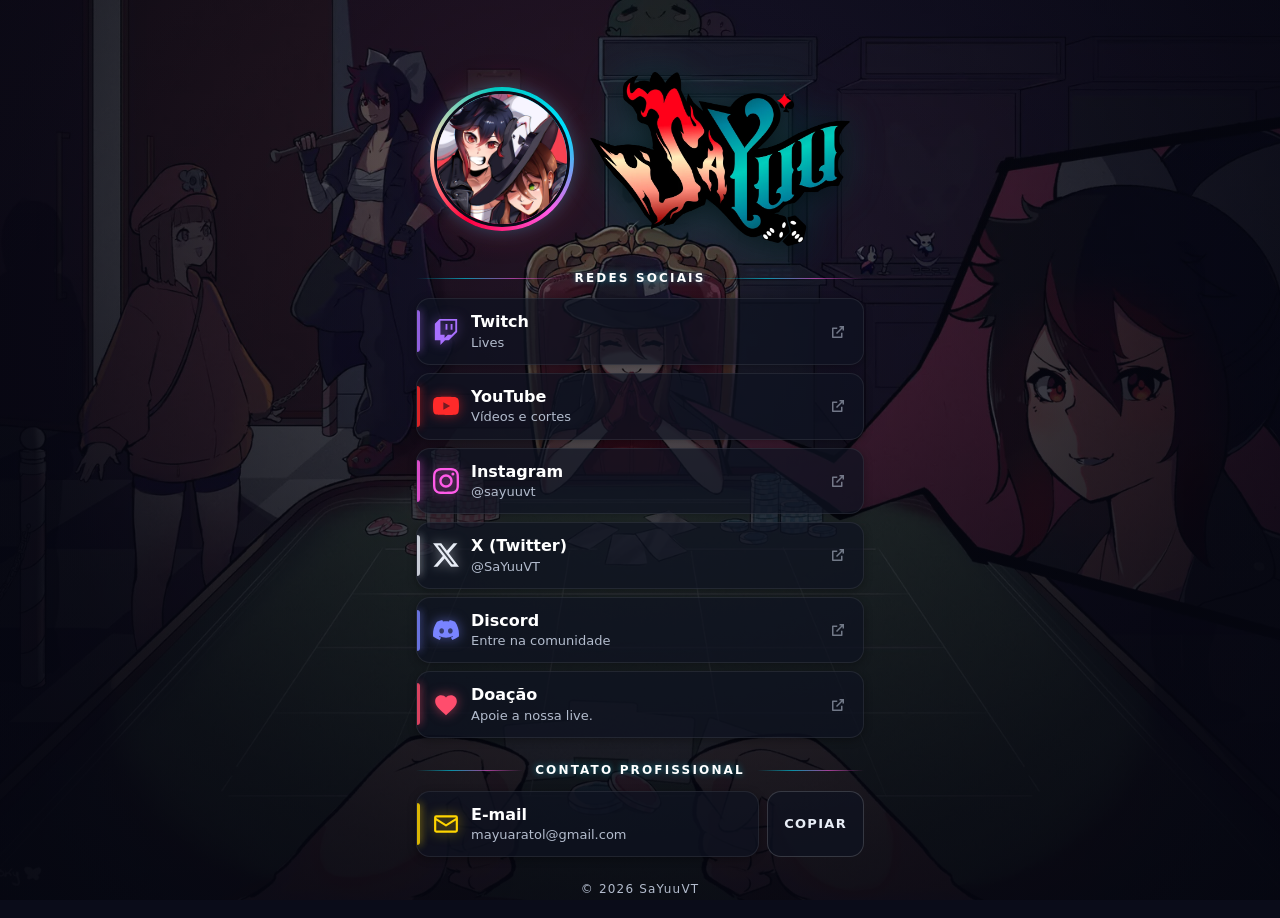
<file: index.html>
<!doctype html>
<html lang="pt-BR">
<head>
  <meta charset="utf-8">
  <meta name="viewport" content="width=device-width, initial-scale=1, viewport-fit=cover">
  <meta name="referrer" content="no-referrer">
  <meta http-equiv="Content-Security-Policy" content="default-src 'self'; script-src 'self'; style-src 'self' https://fonts.googleapis.com; font-src 'self' https://fonts.gstatic.com; img-src 'self'; connect-src https://decapi.me; object-src 'none'; base-uri 'none'; form-action 'none'">
  <title>SaYuuVT</title>
  <meta name="description" content="SaYuuVT — VTuber e streamer. Todas as redes sociais e contato profissional em um só lugar.">
  <!-- Cor da barra do tema no celular; o Discord usa a mesma cor na faixa lateral do cartão de preview -->
  <meta name="theme-color" content="#ff003c">

  <meta property="og:type" content="website">
  <meta property="og:site_name" content="SaYuuVT">
  <meta property="og:title" content="SaYuuVT">
  <meta property="og:description" content="Lives na Twitch, vídeos, redes sociais e contato profissional.">
  <meta property="og:url" content="https://sayuuvt.github.io/">
  <meta property="og:image" content="https://sayuuvt.github.io/assets/og-image.jpg">
  <meta property="og:image:type" content="image/jpeg">
  <meta property="og:image:width" content="1200">
  <meta property="og:image:height" content="630">
  <meta property="og:image:alt" content="SaYuuVT: foto de perfil e logo sobre uma cena de poker em tons escuros">
  <link rel="canonical" href="https://sayuuvt.github.io/">
  <meta property="og:locale" content="pt_BR">
  <meta name="twitter:card" content="summary_large_image">
  <meta name="twitter:site" content="@SaYuuVT">
  <meta name="twitter:title" content="SaYuuVT">
  <meta name="twitter:description" content="Lives na Twitch, vídeos, redes sociais e contato profissional.">
  <meta name="twitter:image" content="https://sayuuvt.github.io/assets/og-image.jpg">

  <link rel="icon" type="image/png" href="assets/favicon.png">
  <link rel="apple-touch-icon" href="assets/favicon.png">

  <link rel="preconnect" href="https://fonts.googleapis.com">
  <link rel="preconnect" href="https://fonts.gstatic.com" crossorigin>
  <link href="https://fonts.googleapis.com/css2?family=Exo+2:wght@400;500;600;700;800&display=swap" rel="stylesheet">

  <link rel="preload" as="image" href="assets/bg.webp" media="(orientation: landscape)">
  <link rel="preload" as="image" href="assets/bg-mobile.webp" media="(orientation: portrait)">
  <link rel="stylesheet" href="css/style.css">
</head>
<body>
  <div class="bg" aria-hidden="true"></div>

  <main class="card">
    <header class="hero">
      <a class="avatar" href="https://www.twitch.tv/sayuuvt" target="_blank" rel="noopener" aria-label="Abrir canal na Twitch">
        <img src="assets/avatar.webp" alt="" width="640" height="640">
        <span class="live-badge" data-live-badge hidden>Ao vivo</span>
      </a>
      <h1 class="logo">
        <img src="assets/logo.webp" alt="SaYuuVT" width="900" height="601">
      </h1>
    </header>

    <section class="group" aria-labelledby="redes-title">
      <h2 class="group-title" id="redes-title">Redes Sociais</h2>
      <ul class="links">
        <li>
          <a class="link brand-twitch" href="https://www.twitch.tv/sayuuvt" target="_blank" rel="noopener" data-twitch-link>
            <svg class="link-icon" aria-hidden="true"><use href="assets/icons.svg#twitch"></use></svg>
            <span class="link-text">
              <span class="link-label">Twitch <span class="live-tag" data-live-tag hidden>Ao vivo</span></span>
              <span class="link-sub" data-twitch-sub>Lives</span>
            </span>
            <svg class="link-arrow" aria-hidden="true"><use href="assets/icons.svg#arrow"></use></svg>
          </a>
        </li>
        <li>
          <a class="link brand-youtube" href="https://www.youtube.com/@SaYuuVT/" target="_blank" rel="noopener">
            <svg class="link-icon" aria-hidden="true"><use href="assets/icons.svg#youtube"></use></svg>
            <span class="link-text">
              <span class="link-label">YouTube</span>
              <span class="link-sub">Vídeos e cortes</span>
            </span>
            <svg class="link-arrow" aria-hidden="true"><use href="assets/icons.svg#arrow"></use></svg>
          </a>
        </li>
        <li>
          <a class="link brand-instagram" href="https://www.instagram.com/sayuuvt/" target="_blank" rel="noopener">
            <svg class="link-icon" aria-hidden="true"><use href="assets/icons.svg#instagram"></use></svg>
            <span class="link-text">
              <span class="link-label">Instagram</span>
              <span class="link-sub">@sayuuvt</span>
            </span>
            <svg class="link-arrow" aria-hidden="true"><use href="assets/icons.svg#arrow"></use></svg>
          </a>
        </li>
        <li>
          <a class="link brand-x" href="https://x.com/SaYuuVT" target="_blank" rel="noopener">
            <svg class="link-icon" aria-hidden="true"><use href="assets/icons.svg#x"></use></svg>
            <span class="link-text">
              <span class="link-label">X (Twitter)</span>
              <span class="link-sub">@SaYuuVT</span>
            </span>
            <svg class="link-arrow" aria-hidden="true"><use href="assets/icons.svg#arrow"></use></svg>
          </a>
        </li>
        <li>
          <a class="link brand-discord" href="https://discord.gg/ujydhHTA35" target="_blank" rel="noopener">
            <svg class="link-icon" aria-hidden="true"><use href="assets/icons.svg#discord"></use></svg>
            <span class="link-text">
              <span class="link-label">Discord</span>
              <span class="link-sub">Entre na comunidade</span>
            </span>
            <svg class="link-arrow" aria-hidden="true"><use href="assets/icons.svg#arrow"></use></svg>
          </a>
        </li>
        <li>
          <a class="link brand-donation" href="doar/">
            <svg class="link-icon" aria-hidden="true"><use href="assets/icons.svg#heart"></use></svg>
            <span class="link-text">
              <span class="link-label">Doação</span>
              <span class="link-sub">Apoie a nossa live.</span>
            </span>
            <svg class="link-arrow" aria-hidden="true"><use href="assets/icons.svg#arrow"></use></svg>
          </a>
        </li>
      </ul>
    </section>

    <!-- E-mail montado pelo JS a partir de data-user/data-domain (dificulta scrapers) -->
    <section class="group" aria-labelledby="contato-title" data-contact hidden>
      <h2 class="group-title" id="contato-title">Contato Profissional</h2>
      <div class="contact">
        <a class="link brand-email" data-email data-user="mayuaratol" data-domain="gmail.com">
          <svg class="link-icon" aria-hidden="true"><use href="assets/icons.svg#mail"></use></svg>
          <span class="link-text">
            <span class="link-label">E-mail</span>
            <span class="link-sub" data-email-text></span>
          </span>
        </a>
        <button class="copy" type="button" data-copy aria-label="Copiar e-mail">Copiar</button>
      </div>
    </section>

    <footer class="footer">
      <p>© <span data-year>2026</span> SaYuuVT</p>
    </footer>
  </main>

  <script src="js/main.js" defer></script>
</body>
</html>
</file>
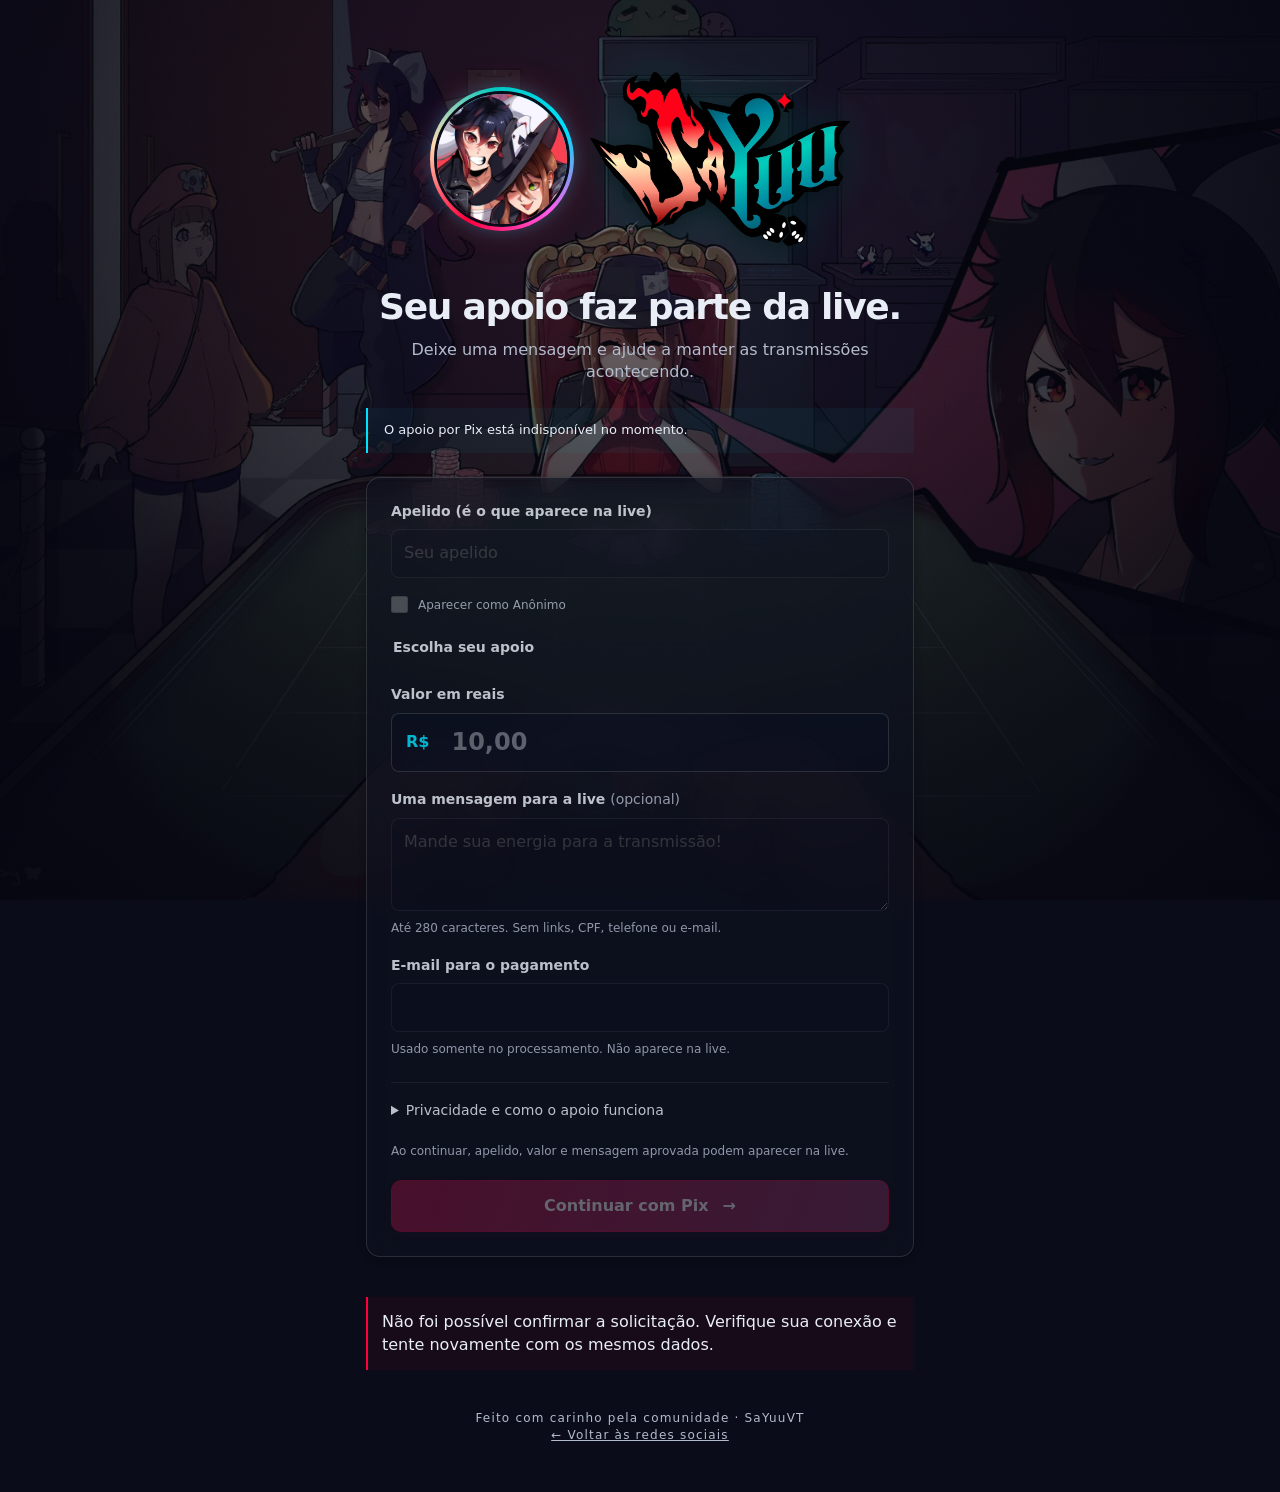
<file: doar/index.html>
<!doctype html>
<html lang="pt-BR">
  <head>
    <meta charset="utf-8" />
    <meta name="viewport" content="width=device-width, initial-scale=1, viewport-fit=cover" />
    <meta name="referrer" content="no-referrer" />
    <meta
      http-equiv="Content-Security-Policy"
      content="default-src 'self'; script-src 'self'; style-src 'self' https://fonts.googleapis.com; font-src 'self' https://fonts.gstatic.com; img-src 'self' data:; connect-src 'self' https://decapi.me https://sayuuvt-pc.taile1dc42.ts.net:8443 http://127.0.0.1:5111; object-src 'none'; base-uri 'none'; form-action 'none'"
    />
    <title>Apoie a live · SaYuuVT</title>
    <meta
      name="description"
      content="Envie seu apoio e uma mensagem para a live da SaYuuVT, exclusivamente por Pix."
    />
    <meta name="theme-color" content="#ff003c" />
    <link rel="icon" href="../assets/favicon.png" type="image/png" />
    <link
      href="https://fonts.googleapis.com/css2?family=Exo+2:wght@400;500;600;700;800&display=swap"
      rel="stylesheet"
    />
    <link rel="preconnect" href="https://fonts.googleapis.com" />
    <link rel="preconnect" href="https://fonts.gstatic.com" crossorigin />
    <link rel="preload" as="image" href="../assets/bg.webp" media="(orientation: landscape)" />
    <link rel="preload" as="image" href="../assets/bg-mobile.webp" media="(orientation: portrait)" />
    <link rel="stylesheet" href="../css/style.css" />
    <link rel="stylesheet" href="donations.css?v=20261126a" />
    <script src="../js/main.js" defer></script>
    <script src="donations.js?v=20261126c" type="module"></script>
  </head>
  <body>
    <div class="bg" aria-hidden="true"></div>
    <main class="card donation-card">
      <header class="hero">
        <a class="avatar" href="https://www.twitch.tv/sayuuvt" target="_blank" rel="noopener" aria-label="Abrir canal na Twitch">
          <img src="../assets/avatar.webp" alt="" width="640" height="640" />
          <span class="live-badge" data-live-badge hidden>Ao vivo</span>
        </a><a class="logo" href="../"
          ><img src="../assets/logo.webp" alt="SaYuuVT" width="900" height="601"
        /></a>
      </header>
      <div class="intro">
        <h1>Seu apoio faz parte da live.</h1>
        <p>Deixe uma mensagem e ajude a manter as transmissões acontecendo.</p>
      </div>
      <p class="service-notice" id="notice" role="status" hidden></p>
      <form id="donation-form" class="donation-panel" autocomplete="off">
        <fieldset id="fields" disabled>
          <label for="display-name">Apelido (é o que aparece na live)</label
          ><input
            id="display-name"
            name="display_name"
            maxlength="80"
            placeholder="Seu apelido"
            required
            autocomplete="nickname"
          />
          <label class="checkbox"
            ><input id="anonymous" type="checkbox" />Aparecer como Anônimo</label
          >
          <fieldset class="amounts">
            <legend>Escolha seu apoio</legend>
            <div id="suggestions" class="suggestions"></div>
          </fieldset>
          <label for="amount">Valor em reais</label>
          <div class="amount-input">
            <span aria-hidden="true">R$</span
            ><input
              id="amount"
              name="amount"
              inputmode="decimal"
              value="10,00"
              required
              pattern="[0-9]+([,.][0-9]{1,2})?"
              aria-describedby="limits"
            />
          </div>
          <small id="limits"></small>
          <label for="donation-message">Uma mensagem para a live <span>(opcional)</span></label
          ><textarea
            id="donation-message"
            name="message"
            maxlength="280"
            rows="3"
            placeholder="Mande sua energia para a transmissão!"
            aria-describedby="message-help"
          ></textarea
          ><small id="message-help"
            >Até 280 caracteres. Sem links, CPF, telefone ou e-mail.</small
          >
          <div id="voice-field" hidden><label for="voice">Voz da mensagem</label
          ><select id="voice" name="voice_id" disabled></select></div>
          <label for="email">E-mail para o pagamento</label
          ><input
            id="email"
            name="email"
            type="email"
            maxlength="254"
            autocomplete="email"
            required
            aria-describedby="email-help"
          /><small id="email-help">Usado somente no processamento. Não aparece na live.</small>
          <details class="privacy">
            <summary>Privacidade e como o apoio funciona</summary>
            <p>
              O pagamento é processado pelo Mercado Pago via Pix. O nome artístico do site não
              oculta o nome civil e a identificação do titular da conta recebedora no banco ou no
              comprovante.
            </p>
            <p>
              Somente o apelido digitado, o valor e a mensagem podem aparecer na
              transmissão; seu nome real não é exibido. Seu e-mail fica
              protegido no servidor somente enquanto necessário para criar o pagamento e depois é
              removido do registro local.
            </p>
            <p>
              O alerta entra automaticamente na fila após a confirmação do pagamento.
              A exibição acontece quando o overlay estiver em execução, respeitando os alertas anteriores.
              Este apoio voluntário não oferece um produto ou serviço em troca.
            </p>
            <p>
              Não solicitamos CPF do pagador neste formulário. Nenhum dado pessoal é salvo no
              armazenamento do navegador.
            </p>
          </details>
          <small class="consent-note"
            >Ao continuar, apelido, valor e mensagem aprovada podem aparecer na live.</small
          >
          <button id="submit" class="donate-button" type="submit">
            Continuar com Pix <span aria-hidden="true">→</span>
          </button>
        </fieldset>
      </form>
      <section id="payment" class="donation-panel" hidden aria-labelledby="payment-title">
        <div class="payment-head">
          <h2 id="payment-title" tabindex="-1" class="status-waiting" role="status" aria-live="polite">
            Aguardando pagamento...
          </h2>
          <button id="refresh-payment" type="button" hidden>Atualizar status</button>
          <button id="new-donation" type="button">Começar outro apoio</button>
        </div>
        <div id="embedded" hidden>
          <img id="qr-image" alt="QR Code do Pix" width="256" height="256" hidden /><label
            for="pix-code"
            >Pix Copia e Cola</label
          ><textarea id="pix-code" readonly rows="3"></textarea
          ><button id="copy-code" type="button" aria-live="polite">Copiar código Pix</button>
        </div>
        <a id="checkout-link" class="donate-button" target="_blank" rel="noopener noreferrer" hidden
          >Abrir checkout Pix no Mercado Pago ↗</a
        >
      </section>
      <p id="error" class="donation-error" role="alert" hidden></p>
      <noscript
        ><p>
          Ative o JavaScript para carregar a disponibilidade do Pix. Nenhum pagamento foi criado.
        </p></noscript
      >
      <footer class="footer">
        <p>Feito com carinho pela comunidade · SaYuuVT</p>
        <a href="../">← Voltar às redes sociais</a>
      </footer>
    </main>
  </body>
</html>
</file>
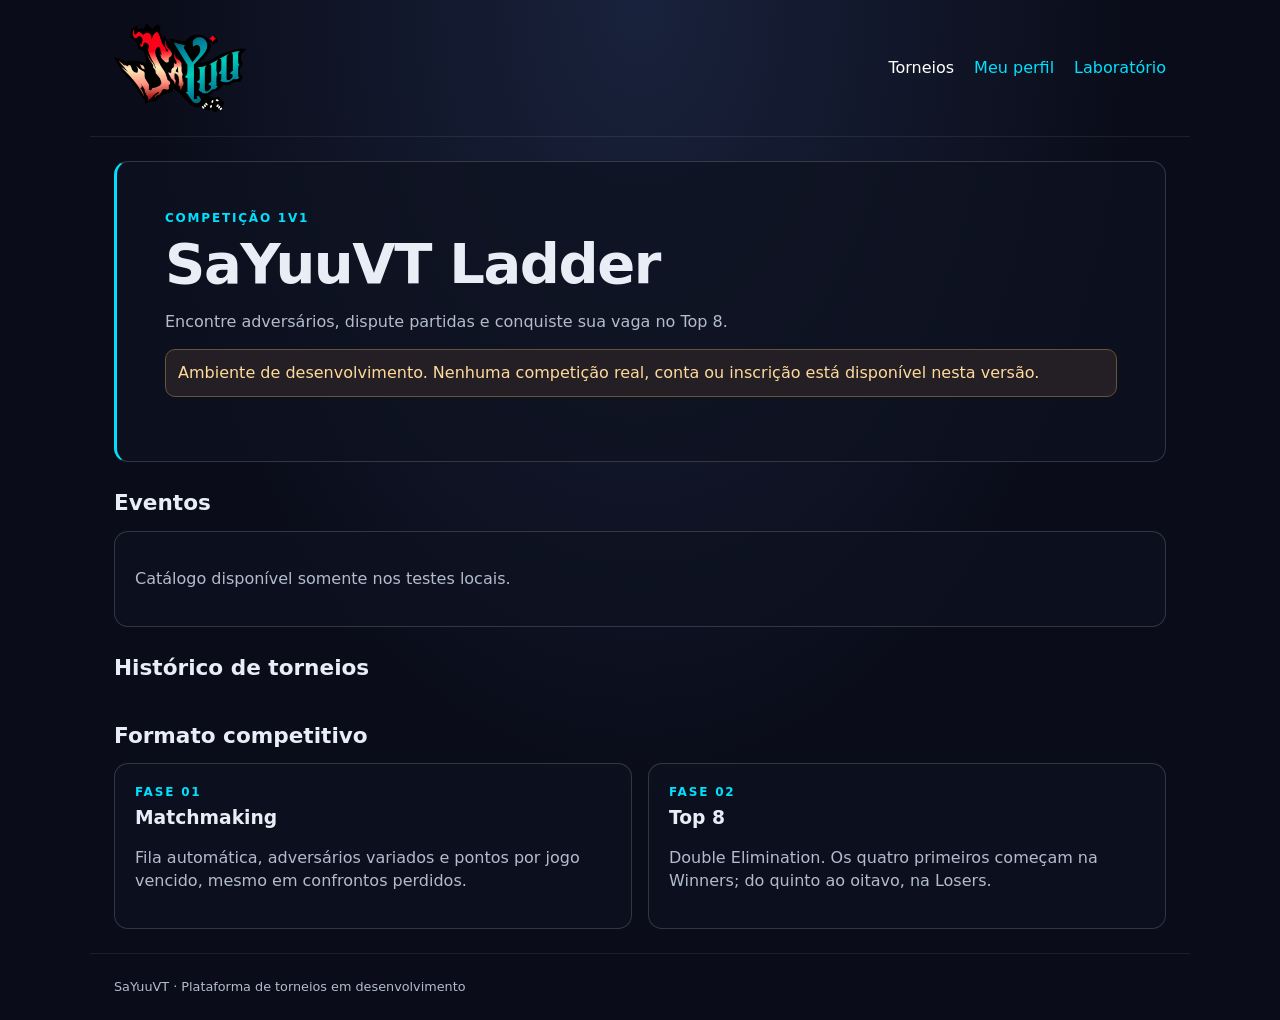
<file: torneios/index.html>
<!doctype html>
<html lang="pt-BR">
<head>
<meta charset="utf-8">
<meta name="viewport" content="width=device-width, initial-scale=1">
<meta name="referrer" content="no-referrer">
<meta http-equiv="Content-Security-Policy" content="default-src 'self'; script-src 'self'; style-src 'self' https://fonts.googleapis.com; font-src 'self' https://fonts.gstatic.com; img-src 'self' https://cdn.discordapp.com; connect-src http://127.0.0.1:5126; object-src 'none'; base-uri 'none'; form-action 'none'">
<title>SaYuuVT | Torneios</title>
<link rel="stylesheet" href="../css/style.css">
<link rel="stylesheet" href="ladder.css">
<link href="https://fonts.googleapis.com/css2?family=Exo+2:wght@400;500;600;700;800&display=swap" rel="stylesheet">
<script src="catalog.js" defer></script>
</head>
<body class="ladder">
<header class="ladder-header"><a href="../"><img src="../assets/logo.webp" alt="SaYuuVT"></a><nav aria-label="Navegação"><a href="./" aria-current="page">Torneios</a><a href="perfil.html">Meu perfil</a><a href="admin/">Laboratório</a></nav></header>
<main class="ladder-main">
<section class="ladder-hero"><p class="eyebrow">COMPETIÇÃO 1V1</p><h1>SaYuuVT Ladder</h1><p>Encontre adversários, dispute partidas e conquiste sua vaga no Top 8.</p><p class="notice" role="status">Ambiente de desenvolvimento. Nenhuma competição real, conta ou inscrição está disponível nesta versão.</p></section>
<section aria-labelledby="events"><h2 id="events">Eventos</h2><div id="public-events" class="ladder-grid"><article class="ladder-panel"><p>Catálogo disponível somente nos testes locais.</p></article></div></section>
<section aria-labelledby="history"><h2 id="history">Histórico de torneios</h2><div id="history-events" class="ladder-grid"></div><section id="history-detail" class="ladder-panel" hidden></section></section>
<section aria-labelledby="format"><h2 id="format">Formato competitivo</h2><div class="ladder-grid"><article class="ladder-panel"><p class="eyebrow">FASE 01</p><h3>Matchmaking</h3><p>Fila automática, adversários variados e pontos por jogo vencido, mesmo em confrontos perdidos.</p></article><article class="ladder-panel"><p class="eyebrow">FASE 02</p><h3>Top 8</h3><p>Double Elimination. Os quatro primeiros começam na Winners; do quinto ao oitavo, na Losers.</p></article></div></section>
</main>
<footer class="ladder-footer">SaYuuVT · Plataforma de torneios em desenvolvimento</footer>
</body>
</html>
</file>
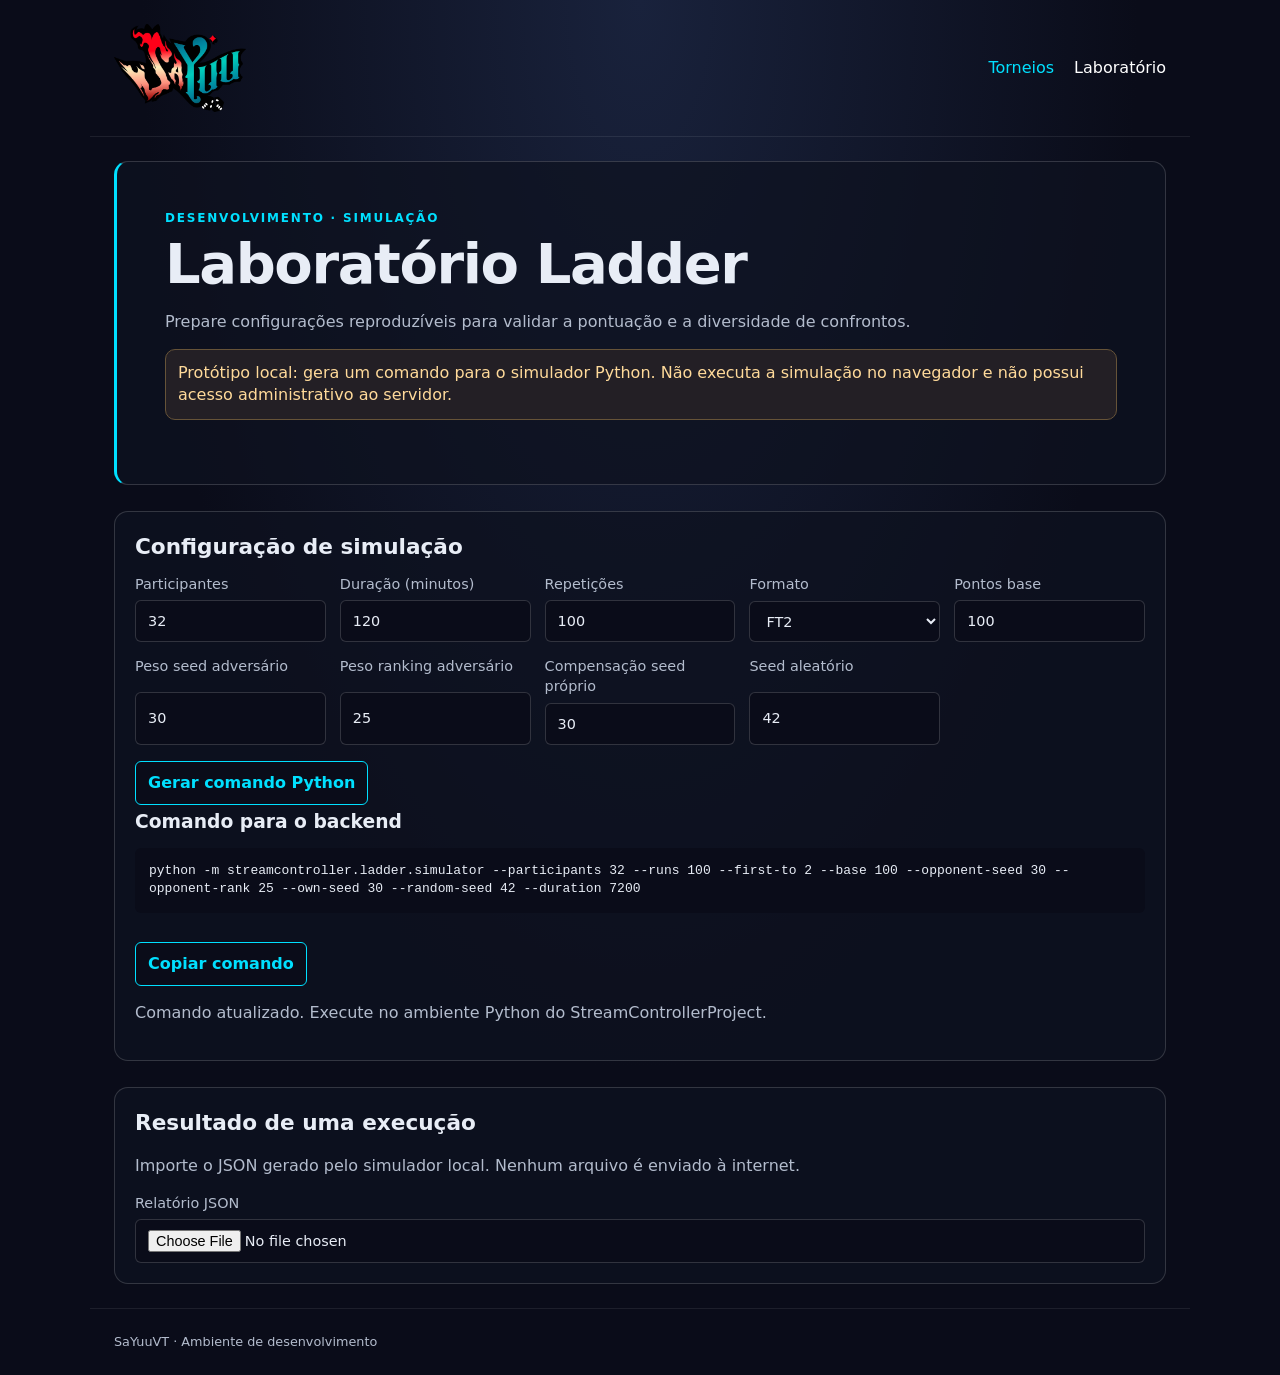
<file: torneios/admin/index.html>
<!doctype html>
<html lang="pt-BR">
<head>
<meta charset="utf-8">
<meta name="viewport" content="width=device-width, initial-scale=1">
<meta name="referrer" content="no-referrer">
<meta http-equiv="Content-Security-Policy" content="default-src 'self'; script-src 'self'; style-src 'self' https://fonts.googleapis.com; font-src 'self' https://fonts.gstatic.com; img-src 'self'; connect-src 'none'; object-src 'none'; base-uri 'none'; form-action 'none'">
<title>SaYuuVT | Laboratório Ladder</title>
<link rel="stylesheet" href="../../css/style.css">
<link rel="stylesheet" href="../ladder.css">
<link href="https://fonts.googleapis.com/css2?family=Exo+2:wght@400;500;600;700;800&display=swap" rel="stylesheet">
<script src="simulator.js" defer></script>
</head>
<body class="ladder">
<header class="ladder-header"><a href="../../"><img src="../../assets/logo.webp" alt="SaYuuVT"></a><nav aria-label="Navegação"><a href="../">Torneios</a><a href="./" aria-current="page">Laboratório</a></nav></header>
<main class="ladder-main">
<section class="ladder-hero"><p class="eyebrow">DESENVOLVIMENTO · SIMULAÇÃO</p><h1>Laboratório Ladder</h1><p>Prepare configurações reproduzíveis para validar a pontuação e a diversidade de confrontos.</p><p class="notice">Protótipo local: gera um comando para o simulador Python. Não executa a simulação no navegador e não possui acesso administrativo ao servidor.</p></section>
<section class="ladder-panel">
<h2>Configuração de simulação</h2>
<form id="config">
<div class="ladder-fields">
<label>Participantes<input name="participants" type="number" min="2" max="256" value="32" required></label>
<label>Duração (minutos)<input name="minutes" type="number" min="1" max="240" value="120" required></label>
<label>Repetições<input name="runs" type="number" min="1" max="10000" value="100" required></label>
<label>Formato<select name="first-to"><option value="1">FT1</option><option value="2" selected>FT2</option><option value="3">FT3</option></select></label>
<label>Pontos base<input name="base" type="number" min="1" max="1000" value="100" required></label>
<label>Peso seed adversário<input name="opponent-seed" type="number" min="0" max="1000" value="30" required></label>
<label>Peso ranking adversário<input name="opponent-rank" type="number" min="0" max="1000" value="25" required></label>
<label>Compensação seed próprio<input name="own-seed" type="number" min="0" max="1000" value="30" required></label>
<label>Seed aleatório<input name="random-seed" type="number" min="0" max="2147483647" value="42" required></label>
</div>
<button type="submit">Gerar comando Python</button>
</form>
<h3>Comando para o backend</h3><pre id="command" aria-live="polite"></pre><button type="button" id="copy">Copiar comando</button><p id="status" role="status"></p>
</section>
<section class="ladder-panel"><h2>Resultado de uma execução</h2><p>Importe o JSON gerado pelo simulador local. Nenhum arquivo é enviado à internet.</p><label>Relatório JSON<input type="file" id="report" accept=".json,application/json"></label><div id="metrics" class="ladder-grid" aria-live="polite"></div></section>
</main><footer class="ladder-footer">SaYuuVT · Ambiente de desenvolvimento</footer>
</body></html>
</file>
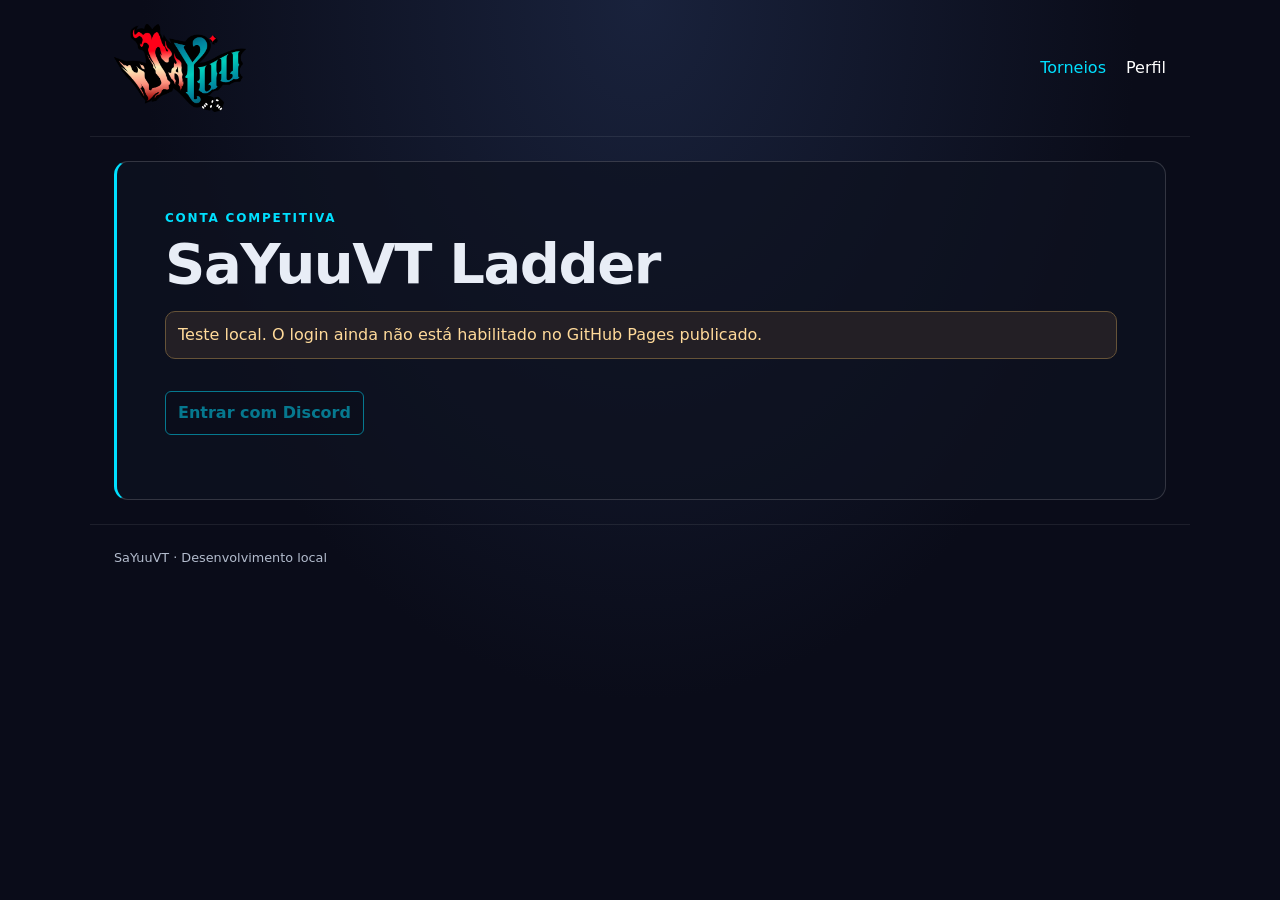
<file: torneios/perfil.html>
<!doctype html>
<html lang="pt-BR"><head><meta charset="utf-8"><meta name="viewport" content="width=device-width, initial-scale=1"><meta name="referrer" content="no-referrer">
<meta http-equiv="Content-Security-Policy" content="default-src 'self'; script-src 'self'; style-src 'self' https://fonts.googleapis.com; font-src 'self' https://fonts.gstatic.com; img-src 'self' https://cdn.discordapp.com; connect-src http://127.0.0.1:5126; object-src 'none'; base-uri 'none'; form-action 'none'">
<title>SaYuuVT | Perfil competitivo</title><link rel="stylesheet" href="../css/style.css"><link rel="stylesheet" href="ladder.css"><link href="https://fonts.googleapis.com/css2?family=Exo+2:wght@400;500;600;700;800&display=swap" rel="stylesheet"><script src="profile.js" defer></script><script src="competition.js" defer></script></head>
<body class="ladder"><header class="ladder-header"><a href="../"><img src="../assets/logo.webp" alt="SaYuuVT"></a><nav><a href="./">Torneios</a><a href="perfil.html" aria-current="page">Perfil</a></nav></header>
<main class="ladder-main"><section class="ladder-hero"><p class="eyebrow">CONTA COMPETITIVA</p><h1>SaYuuVT Ladder</h1><p class="notice">Teste local. O login ainda não está habilitado no GitHub Pages publicado.</p><button id="login" type="button" disabled>Entrar com Discord</button><button id="logout" type="button" hidden>Sair</button><p id="status" role="status"></p></section>
<nav id="competition-nav" class="ladder-actions" aria-label="Área autenticada" hidden><button type="button" data-screen="profile">Meu perfil</button><button type="button" data-screen="competition">Competição</button><button type="button" data-screen="management" id="admin-nav" hidden>Administração</button></nav>
<section class="ladder-panel" id="profile" hidden><h2>Dados competitivos</h2><img id="discord-avatar" width="64" height="64" alt="Avatar do Discord"><p id="discord-name"></p>
<form id="profile-form"><div class="ladder-fields"><label>Nickname<input name="nick" maxlength="40" required></label><label>Time<input name="team" maxlength="40"></label><label>País (código ISO de 2 letras)<input name="country" maxlength="2" minlength="2" pattern="[A-Za-z]{2}" required placeholder="BR"></label><label>Estado / região<input name="region" maxlength="80"></label><label>Cidade (opcional)<input name="city" maxlength="80"></label></div><button type="submit">Salvar perfil</button></form></section>
<section id="competition" class="ladder-panel" hidden>
<h2>Eventos e matchmaking</h2><div id="event-catalog" class="ladder-actions"></div><button id="catalog-refresh" type="button">Atualizar eventos</button>
<p id="competition-status" role="status"></p><div id="event-detail" hidden><h3 id="event-title"></h3><p id="event-phase"></p>
<div id="queue-actions" class="ladder-actions"></div>
<section id="match-room" class="ladder-panel" hidden><h2>Minha partida</h2><div id="match-players" class="ladder-grid"></div><p id="match-state"></p><p id="match-clock" aria-live="off"></p><div id="match-actions" class="ladder-actions"></div>
<form id="score-form" hidden><h3>Reportar placar</h3><div class="ladder-fields"><label id="score-a-label">Jogador A<input name="a" type="number" min="0" max="10" required></label><label id="score-b-label">Jogador B<input name="b" type="number" min="0" max="10" required></label></div><button type="submit">Confirmar resultado</button></form>
<section id="match-chat" hidden><h3>Chat privado da partida</h3><div id="messages" class="ladder-chat" aria-live="polite"></div><form id="chat-form" class="ladder-actions"><label>Mensagem<input name="body" maxlength="500" required autocomplete="off"></label><button type="submit">Enviar</button></form></section>
</section>
<h3>Classificação</h3><div class="ladder-table-wrap"><table class="ladder-table"><thead><tr><th>Pos.</th><th>Competidor</th><th>Pontos</th><th>V/D</th><th>Jogos ganhos</th><th>Confrontos</th></tr></thead><tbody id="standings"></tbody></table></div>
<h3>Top 8</h3><div id="top8-contact" class="ladder-panel" hidden></div><section id="top8-chat" class="ladder-panel" hidden><h3>Chat privado do Top 8</h3><div id="top8-messages" class="ladder-chat" aria-live="polite"></div><form id="top8-chat-form" class="ladder-actions"><label>Mensagem<input name="body" maxlength="500" required autocomplete="off"></label><button type="submit">Enviar</button></form></section><div id="public-bracket" class="ladder-grid"></div></div></section>
<section id="management" class="ladder-panel" hidden><h2>Administração de torneios</h2><p id="admin-status" role="status"></p>
<form id="event-create"><h3>Criar evento</h3><div class="ladder-fields"><label>ID (slug)<input name="id" pattern="[a-zA-Z0-9_-]{1,64}" required></label><label>Nome<input name="title" maxlength="120" required></label><label>Jogo<input name="game" maxlength="80" required></label><label>Início<input name="starts" type="datetime-local" required></label><label>Fim<input name="closes" type="datetime-local" required></label><label>Formato<select name="ft"><option value="2">FT2</option><option value="3" selected>FT3</option></select></label><label>Base<input name="base" type="number" min="1" max="10000" value="100" required></label><label>Peso seed adversário<input name="opponent_seed" type="number" min="0" max="1000" value="30" required></label><label>Peso ranking adversário<input name="opponent_rank" type="number" min="0" max="1000" value="25" required></label><label>Compensação seed próprio<input name="own_seed" type="number" min="0" max="1000" value="30" required></label></div><button type="submit">Criar torneio</button></form>
<hr><section class="ladder-panel"><h3>Simulador competitivo</h3><p>Execução local limitada a cinco repetições por fórmula; não modifica eventos reais.</p><form id="simulation-form"><div class="ladder-fields"><label>Participantes<select name="participants"><option>16</option><option>30</option><option>40</option></select></label><label>Formato<select name="ft"><option value="2">FT2</option><option value="3" selected>FT3</option></select></label><label>Duração (minutos)<input name="duration" type="number" min="1" max="120" value="120" required></label><label>Repetições<input name="runs" type="number" min="1" max="5" value="3" required></label><label>Seed aleatória<input name="random_seed" type="number" min="0" max="2147483647" value="42" required></label><label>Base<input name="base" type="number" min="1" max="10000" value="100" required></label><label>Seed adversário<input name="opponent_seed" type="number" min="0" max="1000" value="30" required></label><label>Ranking adversário<input name="opponent_rank" type="number" min="0" max="1000" value="25" required></label><label>Seed próprio<input name="own_seed" type="number" min="0" max="1000" value="30" required></label><label><input type="checkbox" name="comparison" checked> Comparar fórmulas</label></div><button type="submit">Executar simulação</button></form><div id="simulation-results" class="ladder-grid" aria-live="polite"></div></section><hr><label>Evento para administrar<select id="admin-event"></select></label><button type="button" id="admin-load">Carregar / atualizar</button>
<div id="admin-detail" hidden><h3>Transmissão</h3><p id="stream-selection" role="status"></p><div id="stream-actions" class="ladder-actions"></div><h3>Organização de seeds</h3><p>Arraste os participantes ou use as setas e salve a ordem completa. Novos inscritos exigem atualização da lista antes de salvar.</p><ol id="seed-list" class="ladder-seeds"></ol><button type="button" id="save-seeds">Salvar ordem</button>
<h3>Partidas pendentes</h3><div id="admin-matches" class="ladder-grid"></div><h3>Resultados do Ladder</h3><div id="admin-results" class="ladder-grid"></div><section id="moderation-chat" class="ladder-panel" hidden><h3 id="moderation-title">Histórico privado</h3><div id="moderation-messages" class="ladder-chat"></div><button type="button" id="moderation-more">Carregar próximas mensagens</button><button type="button" id="moderation-close">Fechar histórico</button></section><h3>Top 8</h3><div id="admin-phase-actions" class="ladder-actions"></div><div id="admin-bracket" class="ladder-grid"></div></div></section></main><footer class="ladder-footer">SaYuuVT · Desenvolvimento local</footer></body></html>
</file>
<file: css/style.css>
/* Tokens herdados do painel de stream (StreamControllerProject/painel/stream.css) */
:root {
  --neon-red: #ff003c;
  --neon-blue: #00e0ff;
  --neon-magenta: #ff5be8;
  --neon-purple: #be64f5;
  --neon-yellow: #ffd500;
  --neon-red-rgb: 255, 0, 60;
  --logo-teal: #00c8c0;
  --logo-peach: #ffd9b0;

  --bg: #0a0c19;
  --panel-bg: rgba(15, 18, 32, 0.72);
  --panel-bg-hover: rgba(22, 26, 44, 0.86);
  --text: #e8edf6;
  --text-strong: #ffffff;
  --text-dim: #b3bccd;
  --line: rgba(255, 255, 255, 0.08);
  --line-strong: rgba(255, 255, 255, 0.16);

  --space-1: 4px;
  --space-2: 8px;
  --space-3: 12px;
  --space-4: 16px;
  --space-5: 20px;
  --space-6: 24px;

  --radius-sm: 6px;
  --radius-md: 10px;
  --radius-lg: 14px;
  --radius-pill: 999px;

  --shadow-card: 0 2px 8px rgba(0, 0, 0, 0.32);
  --shadow-modal: 0 12px 32px rgba(0, 0, 0, 0.55);

  --t-fast: 0.12s;
  --t-base: 0.18s;
  --t-slow: 0.25s;
  --ease: cubic-bezier(0.4, 0, 0.2, 1);

  --ls-label: 0.1em;
  --ls-title-md: 0.18em;

  --ring: conic-gradient(from 210deg, var(--neon-red), var(--logo-peach), var(--logo-teal), var(--neon-blue), var(--neon-magenta), var(--neon-red));
}

*,
*::before,
*::after {
  box-sizing: border-box;
}

html {
  -webkit-text-size-adjust: 100%;
}

body {
  margin: 0;
  min-height: 100vh;
  min-height: 100dvh;
  background: var(--bg);
  color: var(--text);
  font-family: "Exo 2", "Segoe UI", system-ui, sans-serif;
  line-height: 1.4;
  -webkit-font-smoothing: antialiased;
}

img,
svg {
  display: block;
}

[hidden] {
  display: none !important;
}

/* === Background === */
/* Camada fixa em vez de background-attachment: fixed (quebra no iOS) */
.bg {
  position: fixed;
  inset: 0;
  z-index: -1;
  background:
    radial-gradient(ellipse at 50% 30%, rgba(10, 12, 25, 0.35) 0%, rgba(5, 6, 16, 0.82) 70%, rgba(5, 6, 16, 0.94) 100%),
    url("../assets/bg.webp") center / cover no-repeat;
}

.bg::after {
  content: "";
  position: absolute;
  inset: 0;
  background: linear-gradient(180deg, rgba(5, 6, 16, 0.2) 0%, rgba(5, 6, 16, 0.65) 100%);
}

@media (orientation: portrait) {
  .bg {
    background:
      radial-gradient(ellipse at 50% 25%, rgba(10, 12, 25, 0.45) 0%, rgba(5, 6, 16, 0.86) 70%, rgba(5, 6, 16, 0.95) 100%),
      url("../assets/bg-mobile.webp") center top / cover no-repeat;
  }
}

/* === Layout === */
.card {
  width: 100%;
  max-width: 480px;
  margin: 0 auto;
  padding: max(var(--space-6), env(safe-area-inset-top)) var(--space-4) max(var(--space-5), env(safe-area-inset-bottom));
  display: flex;
  flex-direction: column;
  gap: var(--space-6);
}

/* === Hero === */
.hero {
  display: flex;
  align-items: center;
  justify-content: center;
  gap: var(--space-4);
  padding-top: var(--space-4);
}

.avatar {
  position: relative;
  flex: 0 0 auto;
  width: clamp(104px, 32vw, 136px);
  height: clamp(104px, 32vw, 136px);
  padding: 4px;
  border-radius: 50%;
  background: var(--ring);
  box-shadow: 0 0 18px rgba(0, 224, 255, 0.28), 0 0 34px rgba(255, 0, 60, 0.22);
  transition: transform var(--t-slow) var(--ease), box-shadow var(--t-slow) var(--ease);
}

.avatar img {
  width: 100%;
  height: 100%;
  border-radius: 50%;
  object-fit: cover;
  border: 3px solid var(--bg);
}

.avatar:hover {
  transform: scale(1.04) rotate(-2deg);
  box-shadow: 0 0 24px rgba(0, 224, 255, 0.4), 0 0 44px rgba(255, 0, 60, 0.32);
}

.avatar.is-live {
  background: var(--neon-red);
  animation: live-ring 1.8s ease-in-out infinite;
}

.live-badge {
  position: absolute;
  left: 50%;
  bottom: -8px;
  transform: translateX(-50%);
  padding: 3px 10px;
  border-radius: var(--radius-pill);
  background: #bd002e;
  color: var(--text-strong);
  font-size: 11px;
  font-weight: 800;
  letter-spacing: var(--ls-label);
  text-transform: uppercase;
  white-space: nowrap;
  border: 2px solid var(--bg);
  box-shadow: 0 0 10px rgba(var(--neon-red-rgb), 0.7);
}

.logo {
  flex: 1 1 0;
  min-width: 0;
  max-width: 260px;
  margin: 0;
}

.logo img {
  width: 100%;
  height: auto;
  filter: drop-shadow(0 4px 14px rgba(0, 0, 0, 0.6)) drop-shadow(0 0 18px rgba(0, 200, 192, 0.18));
}

/* === Seções === */
.group {
  display: flex;
  flex-direction: column;
  gap: var(--space-3);
}

.group-title {
  display: flex;
  align-items: center;
  gap: var(--space-3);
  margin: 0;
  color: var(--text-strong);
  font-size: 12px;
  font-weight: 700;
  letter-spacing: var(--ls-title-md);
  text-transform: uppercase;
  text-shadow: 0 0 6px rgba(0, 224, 255, 0.45);
}

.group-title::before,
.group-title::after {
  content: "";
  flex: 1;
  height: 1px;
  background: linear-gradient(90deg, transparent, rgba(0, 224, 255, 0.6), rgba(255, 91, 232, 0.6), transparent);
}

.links {
  list-style: none;
  margin: 0;
  padding: 0;
  display: flex;
  flex-direction: column;
  gap: var(--space-2);
}

/* === Botões de link === */
.link {
  --brand: var(--neon-blue);
  position: relative;
  display: flex;
  align-items: center;
  gap: var(--space-3);
  min-height: 60px;
  padding: var(--space-3) var(--space-4);
  border: 1px solid var(--line);
  border-radius: var(--radius-lg);
  background: var(--panel-bg);
  -webkit-backdrop-filter: blur(10px);
  backdrop-filter: blur(10px);
  box-shadow: var(--shadow-card);
  color: var(--text);
  text-decoration: none;
  overflow: hidden;
  transition:
    transform var(--t-base) var(--ease),
    border-color var(--t-base) var(--ease),
    background var(--t-base) var(--ease),
    box-shadow var(--t-base) var(--ease);
}

.brand-twitch { --brand: #a970ff; }
.brand-youtube { --brand: #ff2a2a; }
.brand-instagram { --brand: #ff5be8; }
.brand-x { --brand: #e8edf6; }
.brand-discord { --brand: #7984ff; }
.brand-donation { --brand: #ff4d6d; }
.brand-email { --brand: #ffd500; }

/* Faixa de cor da marca na lateral */
.link::before {
  content: "";
  position: absolute;
  left: 0;
  top: 18%;
  bottom: 18%;
  width: 3px;
  border-radius: 0 3px 3px 0;
  background: var(--brand);
  box-shadow: 0 0 8px var(--brand);
  opacity: 0.85;
  transition: top var(--t-base) var(--ease), bottom var(--t-base) var(--ease);
}

.link:hover,
.link:focus-visible {
  transform: translateY(-2px);
  border-color: color-mix(in srgb, var(--brand) 55%, transparent);
  background: var(--panel-bg-hover);
  box-shadow:
    var(--shadow-modal),
    0 0 0 1px color-mix(in srgb, var(--brand) 25%, transparent),
    0 0 22px color-mix(in srgb, var(--brand) 30%, transparent);
}

.link:hover::before,
.link:focus-visible::before {
  top: 0;
  bottom: 0;
}

.link:active {
  transform: translateY(0);
}

.link:focus-visible,
.copy:focus-visible,
.avatar:focus-visible {
  outline: 2px solid var(--neon-blue);
  outline-offset: 3px;
}

.link-icon {
  flex: 0 0 auto;
  width: 26px;
  height: 26px;
  fill: var(--brand);
  filter: drop-shadow(0 0 6px color-mix(in srgb, var(--brand) 55%, transparent));
}

.link-text {
  flex: 1;
  min-width: 0;
  display: flex;
  flex-direction: column;
}

.link-label {
  display: flex;
  align-items: center;
  gap: var(--space-2);
  color: var(--text-strong);
  font-size: 16px;
  font-weight: 700;
}

.link-sub {
  color: var(--text-dim);
  font-size: 13px;
  overflow: hidden;
  text-overflow: ellipsis;
  white-space: nowrap;
}

.link-arrow {
  flex: 0 0 auto;
  width: 18px;
  height: 18px;
  fill: var(--text-dim);
  opacity: 0.6;
  transition: opacity var(--t-base) var(--ease), fill var(--t-base) var(--ease), transform var(--t-base) var(--ease);
}

.link:hover .link-arrow,
.link:focus-visible .link-arrow {
  opacity: 1;
  fill: var(--brand);
  transform: translate(2px, -2px);
}

/* Twitch ao vivo */
.link.is-live {
  border-color: rgba(var(--neon-red-rgb), 0.55);
  box-shadow: var(--shadow-card), 0 0 18px rgba(var(--neon-red-rgb), 0.28);
}

.live-tag {
  display: inline-flex;
  align-items: center;
  gap: 5px;
  padding: 1px 8px;
  border-radius: var(--radius-pill);
  background: rgba(var(--neon-red-rgb), 0.18);
  border: 1px solid rgba(var(--neon-red-rgb), 0.6);
  color: #ff6b8a;
  font-size: 10px;
  font-weight: 800;
  letter-spacing: var(--ls-label);
  text-transform: uppercase;
  text-shadow: 0 0 6px rgba(var(--neon-red-rgb), 0.8);
}

.live-tag::before {
  content: "";
  width: 6px;
  height: 6px;
  border-radius: 50%;
  background: var(--neon-red);
  box-shadow: 0 0 6px var(--neon-red);
  animation: blink 1.2s ease-in-out infinite;
}

/* === Contato === */
.contact {
  display: flex;
  gap: var(--space-2);
}

.contact .link {
  flex: 1;
  min-width: 0;
}

.copy {
  flex: 0 0 auto;
  min-width: 84px;
  padding: 0 var(--space-4);
  border: 1px solid var(--line-strong);
  border-radius: var(--radius-lg);
  background: var(--panel-bg);
  -webkit-backdrop-filter: blur(10px);
  backdrop-filter: blur(10px);
  color: var(--text);
  font: inherit;
  font-size: 13px;
  font-weight: 700;
  letter-spacing: var(--ls-label);
  text-transform: uppercase;
  cursor: pointer;
  transition: border-color var(--t-base) var(--ease), color var(--t-base) var(--ease), box-shadow var(--t-base) var(--ease);
}

.copy:hover {
  border-color: rgba(255, 213, 0, 0.6);
  color: var(--neon-yellow);
  box-shadow: 0 0 14px rgba(255, 213, 0, 0.2);
}

.copy.is-done {
  border-color: rgba(68, 255, 136, 0.6);
  color: #44ff88;
  text-shadow: 0 0 6px rgba(68, 255, 136, 0.6);
}

/* === Footer === */
.footer {
  margin-top: auto;
  text-align: center;
  color: var(--text-dim);
  font-size: 12px;
  letter-spacing: var(--ls-label);
  opacity: 0.8;
}

.footer p {
  margin: 0;
}

/* === Animações === */
@keyframes rise {
  from {
    opacity: 0;
    transform: translateY(14px);
  }
  to {
    opacity: 1;
    transform: none;
  }
}

@keyframes live-ring {
  0%, 100% {
    box-shadow: 0 0 12px rgba(var(--neon-red-rgb), 0.55), 0 0 28px rgba(var(--neon-red-rgb), 0.3);
  }
  50% {
    box-shadow: 0 0 20px rgba(var(--neon-red-rgb), 0.85), 0 0 46px rgba(var(--neon-red-rgb), 0.5);
  }
}

@keyframes blink {
  50% {
    opacity: 0.3;
  }
}

.hero,
.group,
.footer {
  animation: rise 0.6s var(--ease) both;
}

.group:nth-of-type(1) { animation-delay: 0.1s; }
.group:nth-of-type(2) { animation-delay: 0.18s; }
.footer { animation-delay: 0.26s; }

.links li {
  animation: rise 0.5s var(--ease) both;
}

.links li:nth-child(1) { animation-delay: 0.14s; }
.links li:nth-child(2) { animation-delay: 0.19s; }
.links li:nth-child(3) { animation-delay: 0.24s; }
.links li:nth-child(4) { animation-delay: 0.29s; }
.links li:nth-child(5) { animation-delay: 0.34s; }
.links li:nth-child(6) { animation-delay: 0.39s; }

@media (prefers-reduced-motion: reduce) {
  *,
  *::before,
  *::after {
    animation: none !important;
    transition: none !important;
  }
}

@media (min-width: 600px) {
  .card {
    padding-top: 56px;
  }

  .avatar {
    width: 144px;
    height: 144px;
  }
}
</file>
<file: doar/donations.css>
.donation-card {
  max-width: 580px;
  gap: 24px;
  padding-bottom: 48px;
}
.intro {
  text-align: center;
}
.intro h1 {
  font-size: clamp(26px, 5vw, 36px);
  line-height: 1.15;
  letter-spacing: -0.035em;
  margin: 16px 0 12px;
}
.intro p {
  color: var(--text-dim);
  margin: 0;
}
.payment-head {
  display: flex;
  flex-wrap: wrap;
  align-items: center;
  justify-content: space-between;
  gap: 12px;
}
.payment-head h2 {
  margin: 0;
}
#payment .payment-head button {
  margin: 0;
}
.donation-panel {
  background: var(--panel-bg);
  border: 1px solid var(--line-strong);
  border-radius: var(--radius-lg);
  padding: 24px;
  box-shadow: var(--shadow-card);
  backdrop-filter: blur(12px);
}
fieldset {
  border: 0;
  padding: 0;
  margin: 0;
  min-width: 0;
}
label {
  display: block;
  font-size: 14px;
  font-weight: 600;
  margin: 18px 0 8px;
}
label:first-child {
  margin-top: 0;
}
label span {
  color: var(--text-dim);
  font-weight: 400;
}
input,
textarea,
select,
button {
  font: inherit;
}
input:not([type='checkbox']),
textarea,
select {
  display: block;
  width: 100%;
  background: #0b1022d9;
  color: var(--text);
  border: 1px solid var(--line-strong);
  border-radius: 8px;
  padding: 12px;
  min-height: 46px;
}
textarea {
  resize: vertical;
}
input:focus-visible,
textarea:focus-visible,
select:focus-visible,
button:focus-visible,
a:focus-visible,
summary:focus-visible {
  outline: 2px solid var(--neon-blue);
  outline-offset: 3px;
}
input:disabled,
select:disabled,
textarea:disabled,
fieldset:disabled button {
  opacity: 0.45;
}
small {
  display: block;
  color: var(--text-dim);
  font-size: 12px;
  margin-top: 8px;
  line-height: 1.55;
}
.checkbox {
  display: flex;
  align-items: flex-start;
  gap: 10px;
  color: var(--text-dim);
  font-size: 12px;
  font-weight: 400;
  line-height: 1.5;
}
.checkbox input {
  accent-color: var(--neon-blue);
  flex: 0 0 auto;
  width: 17px;
  height: 17px;
  margin: 0;
}
.amounts {
  margin-top: 24px;
}
.amounts legend {
  font-weight: 600;
  font-size: 14px;
  margin-bottom: 10px;
}
.suggestions {
  display: grid;
  grid-template-columns: repeat(4, 1fr);
  gap: 8px;
}
button {
  min-height: 44px;
  color: var(--text);
  background: #19213a;
  border: 1px solid var(--line-strong);
  border-radius: 8px;
  padding: 10px 12px;
  cursor: pointer;
}
button:hover {
  border-color: var(--neon-blue);
}
.suggestions button[aria-pressed='true'] {
  border-color: var(--neon-blue);
  background: #00e0ff18;
  color: var(--neon-blue);
}
.amount-input {
  display: flex;
  align-items: center;
  gap: 10px;
  background: #0b1022d9;
  border: 1px solid var(--line-strong);
  border-radius: 8px;
  padding-left: 14px;
}
.amount-input span {
  color: var(--neon-blue);
  font-weight: 700;
}
.amount-input input {
  border: 0;
  background: transparent;
  font-size: 24px;
  font-weight: 600;
}
.privacy {
  margin-top: 24px;
  border-top: 1px solid var(--line);
  padding-top: 16px;
  color: var(--text-dim);
  font-size: 12px;
  line-height: 1.6;
}
.privacy summary {
  cursor: pointer;
  color: var(--text);
  font-size: 14px;
}
.consent-note {
  margin-block: 20px;
}
.donate-button {
  display: flex;
  align-items: center;
  justify-content: center;
  gap: 14px;
  width: 100%;
  min-height: 52px;
  color: white;
  background: linear-gradient(110deg, #b41546, #853463);
  border: 1px solid #ff003c70;
  border-radius: 10px;
  text-decoration: none;
  font-weight: 700;
  padding: 12px 16px;
  box-shadow: 0 4px 20px #ff003c10;
}
.donate-button:hover {
  filter: brightness(1.15);
}
.service-notice {
  padding: 12px 16px;
  margin: 0;
  background: #00e0ff0c;
  border-left: 2px solid var(--neon-blue);
  font-size: 13px;
  line-height: 1.6;
}
.donation-error {
  border-left: 2px solid var(--neon-red);
  background: #ff003c0e;
  padding: 14px;
  overflow-wrap: anywhere;
}
.footer a {
  color: var(--text-dim);
  font-size: 12px;
}
#payment button {
  margin: 8px 6px 0 0;
}
#payment h2.status-waiting {
  color: #ffc400;
}
#payment h2.status-paid {
  color: #2ecc71;
}
#payment h2.status-ended {
  color: var(--text-dim);
}
#payment h2 {
  font-size: 24px;
}
#qr-image {
  margin: 16px auto;
  background: white;
  max-width: 100%;
  height: auto;
}
#pix-code {
  font-family: monospace;
  font-size: 12px;
  overflow-wrap: anywhere;
}
.donation-panel:has(fieldset:disabled) {
  opacity: 0.8;
}
@media (max-width: 400px) {
  .donation-panel {
    padding: 18px;
  }
  .suggestions {
    grid-template-columns: repeat(2, 1fr);
  }
}
</file>
<file: torneios/ladder.css>
/* Reutiliza os tokens e a tipografia do site principal. */
.ladder { background: radial-gradient(ellipse at top, #19223c, var(--bg) 55%); }
.ladder-header, .ladder-main, .ladder-footer { max-width: 1100px; margin: auto; padding: 24px; }
.ladder-header { display: flex; align-items: center; justify-content: space-between; gap: 16px; border-bottom: 1px solid var(--line); }
.ladder-header img { width: 132px; height: auto; }
.ladder-header nav { display: flex; gap: 20px; flex-wrap: wrap; }
.ladder a { color: var(--neon-blue); text-decoration: none; }
.ladder a:hover { text-decoration: underline; }
.ladder a[aria-current="page"] { color: var(--text-strong); }
.ladder-main { display: grid; gap: 26px; }
.ladder-hero { padding: clamp(20px, 5vw, 48px); border: 1px solid var(--line-strong); border-left: 3px solid var(--neon-blue); border-radius: var(--radius-lg); background: var(--panel-bg); }
.ladder h1 { margin: 6px 0; font-size: clamp(2rem, 5vw, 3.5rem); letter-spacing: -.025em; line-height: 1.1; }
.ladder h2 { font-size: 1.35rem; margin: 0 0 12px; }
.ladder h3 { margin: 4px 0; }
.ladder p { color: var(--text-dim); }
.ladder .eyebrow { color: var(--neon-blue); font-size: .75rem; font-weight: 700; letter-spacing: .15em; margin: 0; }
.ladder .notice { padding: 12px; border: 1px solid #665338; border-radius: var(--radius-md); background: #231f25; color: #ffda9a; }
.ladder-grid { display: grid; grid-template-columns: repeat(auto-fit, minmax(min(100%, 260px), 1fr)); gap: 16px; }
.ladder-panel { border: 1px solid var(--line-strong); border-radius: var(--radius-lg); background: var(--panel-bg); padding: 20px; }
.ladder-fields { display: grid; grid-template-columns: repeat(auto-fit,minmax(min(100%, 180px),1fr)); gap: 14px; }
.ladder label { display: grid; gap: 6px; font-size: .9rem; color: var(--text-dim); }
.ladder input, .ladder select, .ladder button { font: inherit; padding: 10px 12px; border: 1px solid var(--line-strong); border-radius: var(--radius-sm); background: var(--bg); color: var(--text); min-width: 0; }
.ladder button { cursor: pointer; border-color: var(--neon-blue); color: var(--neon-blue); font-weight: 700; margin-top: 16px; }
.ladder button:hover { background: var(--panel-bg-hover); }
.ladder :focus-visible { outline: 2px solid var(--neon-blue); outline-offset: 3px; }
.ladder pre { white-space: pre-wrap; overflow-wrap: anywhere; background: var(--bg); padding: 14px; border-radius: var(--radius-sm); }
.ladder-footer { font-size: .8rem; color: var(--text-dim); border-top: 1px solid var(--line); }
@media (max-width: 480px) { .ladder-header, .ladder-main, .ladder-footer { padding: 16px; } .ladder-header img { width: 96px; } .ladder-header nav { gap: 10px; } }

.ladder-actions { display:flex; flex-wrap:wrap; gap:8px; align-items:center; }
.ladder-actions button { margin:4px 0; }
.ladder button:disabled { opacity:.5; cursor:not-allowed; }
.ladder-table-wrap { overflow-x:auto; }
.ladder-table { width:100%; border-collapse:collapse; white-space:nowrap; }
.ladder-table th,.ladder-table td { padding:10px; text-align:left; border-bottom:1px solid var(--line); }
.ladder-table tr[data-qualified="winners"] { border-left:3px solid #00c8c0; }
.ladder-table tr[data-qualified="losers"] { border-left:3px solid #be64f5; }
.ladder-player { display:flex; gap:12px; align-items:center; overflow-wrap:anywhere; }
.ladder-player img, #discord-avatar { border-radius:50%; object-fit:cover; }
.ladder-chat { max-height:260px; overflow:auto; padding:12px; background:var(--bg); border:1px solid var(--line); border-radius:var(--radius-md); overflow-wrap:anywhere; }
.ladder-chat p { margin:6px 0; white-space:pre-wrap; }
.ladder-seeds { padding-left:28px; }
.ladder-seeds li { padding:6px; border-bottom:1px solid var(--line); }
.ladder-seeds button { margin:0 0 0 6px; padding:5px 10px; }
.ladder hr { border:0; border-top:1px solid var(--line); margin:24px 0; }

.ladder [hidden] { display:none !important; }
.ladder-seeds li[draggable=true] { cursor:grab; }
.ladder-seeds li.seed-drop-target { outline:2px solid var(--neon-blue); outline-offset:-2px; }
.ladder-panel { min-width:0; overflow-wrap:anywhere; }
.ladder-actions input { max-width:100%; }
@media(max-width:600px){.ladder-header{flex-wrap:wrap}.ladder-panel{padding:14px}.ladder-main{gap:16px}}
</file>
